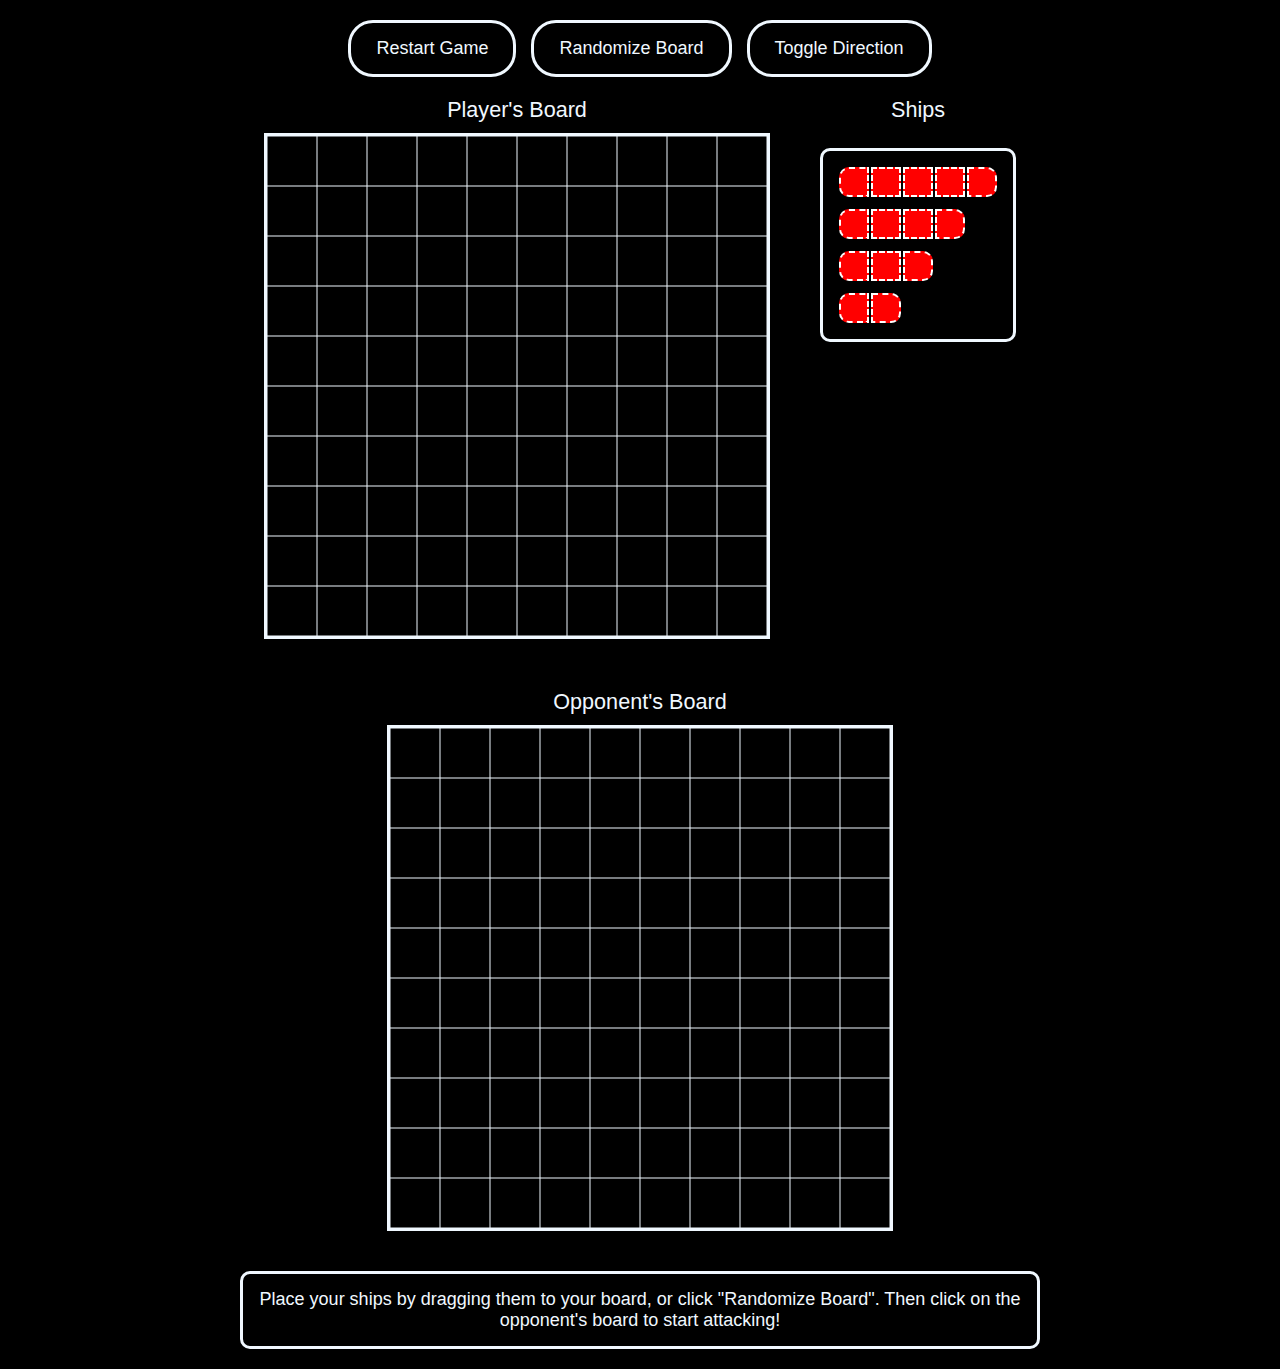
<file: index.html>
<!DOCTYPE html>
<html lang="en">
  <head>
    <meta charset="UTF-8" />
    <meta name="viewport" content="width=device-width, initial-scale=1.0" />
    <title>Battleship - C# Canvas</title>
    <link rel="stylesheet" href="styles.css" />
  </head>
  <body>
    <div class="controls">
      <button onclick="gameManager.restartGame()">Restart Game</button>
      <button onclick="gameManager.randomizeBoard()">Randomize Board</button>
      <button onclick="gameManager.toggleDirection()">Toggle Direction</button>
    </div>

    <div class="game-container">
      <div class="board-container">
        <div class="board-title">Player's Board</div>
        <canvas id="playerBoard" width="500" height="500"></canvas>
      </div>

      <div class="ships-panel">
        <div class="board-title">Ships</div>
        <div class="ship-container" id="shipsContainer">
          <div
            class="ship horizontal"
            data-length="5"
            data-ship-id="0"
            draggable="true"
          >
            <div class="ship-cell"></div>
            <div class="ship-cell"></div>
            <div class="ship-cell"></div>
            <div class="ship-cell"></div>
            <div class="ship-cell"></div>
          </div>
          <div
            class="ship horizontal"
            data-length="4"
            data-ship-id="1"
            draggable="true"
          >
            <div class="ship-cell"></div>
            <div class="ship-cell"></div>
            <div class="ship-cell"></div>
            <div class="ship-cell"></div>
          </div>
          <div
            class="ship horizontal"
            data-length="3"
            data-ship-id="2"
            draggable="true"
          >
            <div class="ship-cell"></div>
            <div class="ship-cell"></div>
            <div class="ship-cell"></div>
          </div>
          <div
            class="ship horizontal"
            data-length="2"
            data-ship-id="3"
            draggable="true"
          >
            <div class="ship-cell"></div>
            <div class="ship-cell"></div>
          </div>
        </div>
      </div>

      <div class="board-container">
        <div class="board-title">Opponent's Board</div>
        <canvas id="opponentBoard" width="500" height="500"></canvas>
      </div>
    </div>

    <div class="instructions" id="instructions">
      Place your ships by dragging them to your board, or click "Randomize
      Board". Then click on the opponent's board to start attacking!
    </div>

    <script src="gamelogic.js"></script>
  </body>
</html>
</file>
<file: styles.css>
* {
  background-color: black;
  color: aliceblue;
  font-size: large;
  font-family: "Roboto", sans-serif;
  margin: 0;
  padding: 0;
  box-sizing: border-box;
}

body {
  display: flex;
  flex-direction: column;
  align-items: center;
  padding: 20px;
  min-height: 100vh;
}

.controls {
  display: flex;
  gap: 15px;
  margin-bottom: 20px;
  flex-wrap: wrap;
  justify-content: center;
}

button {
  padding: 15px 25px;
  border-radius: 25px;
  border: solid aliceblue 3px;
  background-color: black;
  color: aliceblue;
  cursor: pointer;
  font-size: large;
}

button:hover {
  background-color: #333;
}

.game-container {
  display: flex;
  gap: 50px;
  margin-bottom: 20px;
  flex-wrap: wrap;
  justify-content: center;
}

.board-container {
  display: flex;
  flex-direction: column;
  align-items: center;
}

.board-title {
  margin-bottom: 10px;
  font-size: 1.2em;
}

canvas {
  border: 3px solid aliceblue;
  cursor: crosshair;
}

.ships-panel {
  display: flex;
  flex-direction: column;
  align-items: center;
  gap: 15px;
}

.ship-container {
  display: flex;
  flex-direction: column;
  gap: 10px;
  border: 3px solid aliceblue;
  padding: 15px;
  border-radius: 10px;
}

.ship {
  display: flex;
  cursor: grab;
}

.ship:active {
  cursor: grabbing;
}

.ship-cell {
  width: 30px;
  height: 30px;
  background: red;
  border: 2px dashed white;
  margin: 1px;
}

.ship-cell:first-child {
  border-radius: 10px 0 0 10px;
}

.ship-cell:last-child {
  border-radius: 0 10px 10px 0;
}

.ship-cell.single {
  border-radius: 10px;
}

.ship.vertical .ship-cell {
  width: 30px;
  height: 30px;
}

.ship.vertical .ship-cell:first-child {
  border-radius: 10px 10px 0 0;
}

.ship.vertical .ship-cell:last-child {
  border-radius: 0 0 10px 10px;
}

.ship.vertical {
  flex-direction: column;
}

.instructions {
  text-align: center;
  max-width: 800px;
  margin-top: 20px;
  padding: 15px;
  border: 3px solid aliceblue;
  border-radius: 10px;
}

.ship.placed {
  opacity: 0.3;
  pointer-events: none;
}

@media (max-width: 1200px) {
  .game-container {
    flex-direction: column;
    align-items: center;
  }
}
</file>
